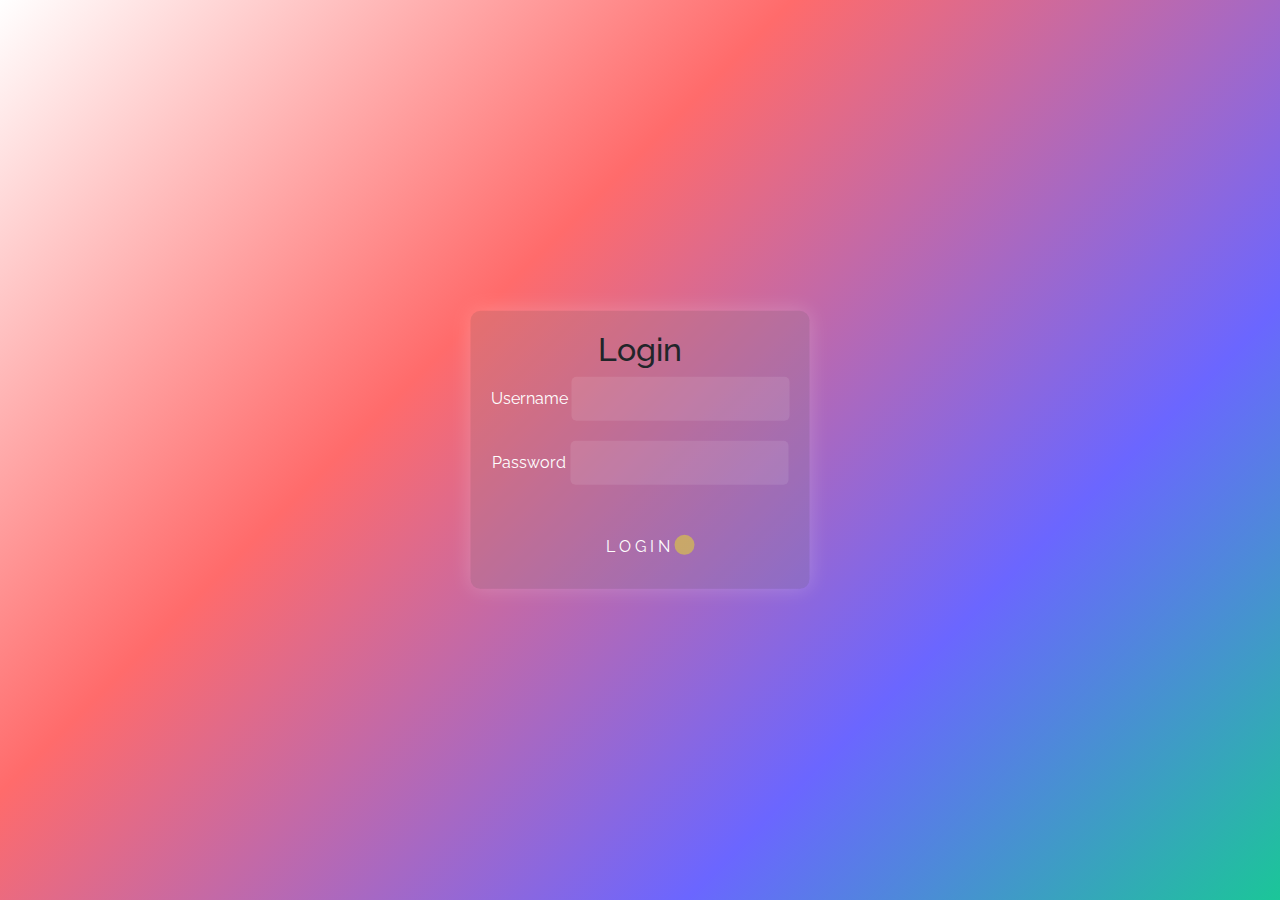
<file: login.html>
<!DOCTYPE html>
<html lang="en">
<head>
  <meta charset="UTF-8">
  <meta name="viewport" content="width=device-width, initial-scale=1.0">
  <title>Login Form</title>
  <!-- Bootstrap CSS -->
  <link href="https://cdn.jsdelivr.net/npm/bootstrap@5.3.0/dist/css/bootstrap.min.css" rel="stylesheet">
  <style>
    /* Your custom CSS styles here */
    @import url('https://fonts.googleapis.com/css2?family=Raleway:wght@300&display=swap');

    html {
      height: 100%;
    }
    body {
      margin: 0;
      padding: 0;
      font-family: 'Raleway', sans-serif;
      background: linear-gradient(135deg, #ffffff, #ff6b6b, #6b66ff, #00e676, #87ff2a, #0f9bf4, #007bff, #ff3d67, #ff9f5f, #18ffff, #2979ff, #536dfe);
      background-size: 400% 400%;
      animation: gradientShift 15s ease infinite;
    }

    .login-box {
      position: absolute;
      top: 50%;
      left: 50%;
      transform: translate(-50%, -50%);
      padding: 20px;
      background: rgba(128, 128, 128, 0.2); /* Transparent gray background */
      border-radius: 10px;
      box-shadow: 0 0 20px rgba(255, 255, 255, 0.2);
      text-align: center;
    }

    .login-box form {
      display: flex;
      flex-direction: column;
    }

    .login-box label {
      color: white;
      font-family: 'Raleway', sans-serif;
    }

    .login-box input {
      padding: 10px;
      margin-bottom: 20px;
      border: none;
      border-radius: 5px;
      outline: none;
      background: rgba(255, 255, 255, 0.1);
    }

    .login-button {
      padding: 10px 20px;
      background-color: transparent; /* Transparent background */
      color: white;
      font-size: 16px;
      text-decoration: none;
      text-transform: uppercase;
      overflow: hidden;
      transition: .5s;
      margin-top: 20px;
      letter-spacing: 4px;
      position: relative;
    }

    .login-button span {
      display: inline-block;
      position: absolute;
      background-color: yellow; /* Yellow glow color */
      width: 20px;
      height: 20px;
      border-radius: 50%;
      opacity: 0.4;
      animation: glowing 2s infinite;
    }

    @keyframes glowing {
      0%, 100% {
        transform: translateX(0) translateY(0);
        opacity: 0.4;
      }
      25% {
        transform: translateX(10px) translateY(-10px);
        opacity: 0.7;
      }
      50% {
        transform: translateX(0) translateY(0);
        opacity: 1;
      }
      75% {
        transform: translateX(-10px) translateY(10px);
        opacity: 0.7;
      }
    }

    @keyframes gradientShift {
      0% {
        background-position: 0% 50%;
      }
      25% {
        background-position: 100% 50%;
      }
      50% {
        background-position: 50% 100%;
      }
      75% {
        background-position: 0% 50%;
      }
      100% {
        background-position: 0% 50%;
      }
    }

  </style>
</head>
<body>
  <div class="login-box">
    <h2>Login</h2>
    <form>
      <div class="user-box">
        <label>Username</label>
        <input type="text" name="" required="">
      </div>
      <div class="user-box">
        <label>Password</label>
        <input type="password" name="" required="">
      </div>
      <a href="home.html" class="login-button">Login<span></span></a>
    </form>
  </div>
  <!-- Bootstrap JS (optional) -->
  <script src="https://cdn.jsdelivr.net/npm/bootstrap@5.3.0/dist/js/bootstrap.bundle.min.js"></script>
</body>
</html>
</file>
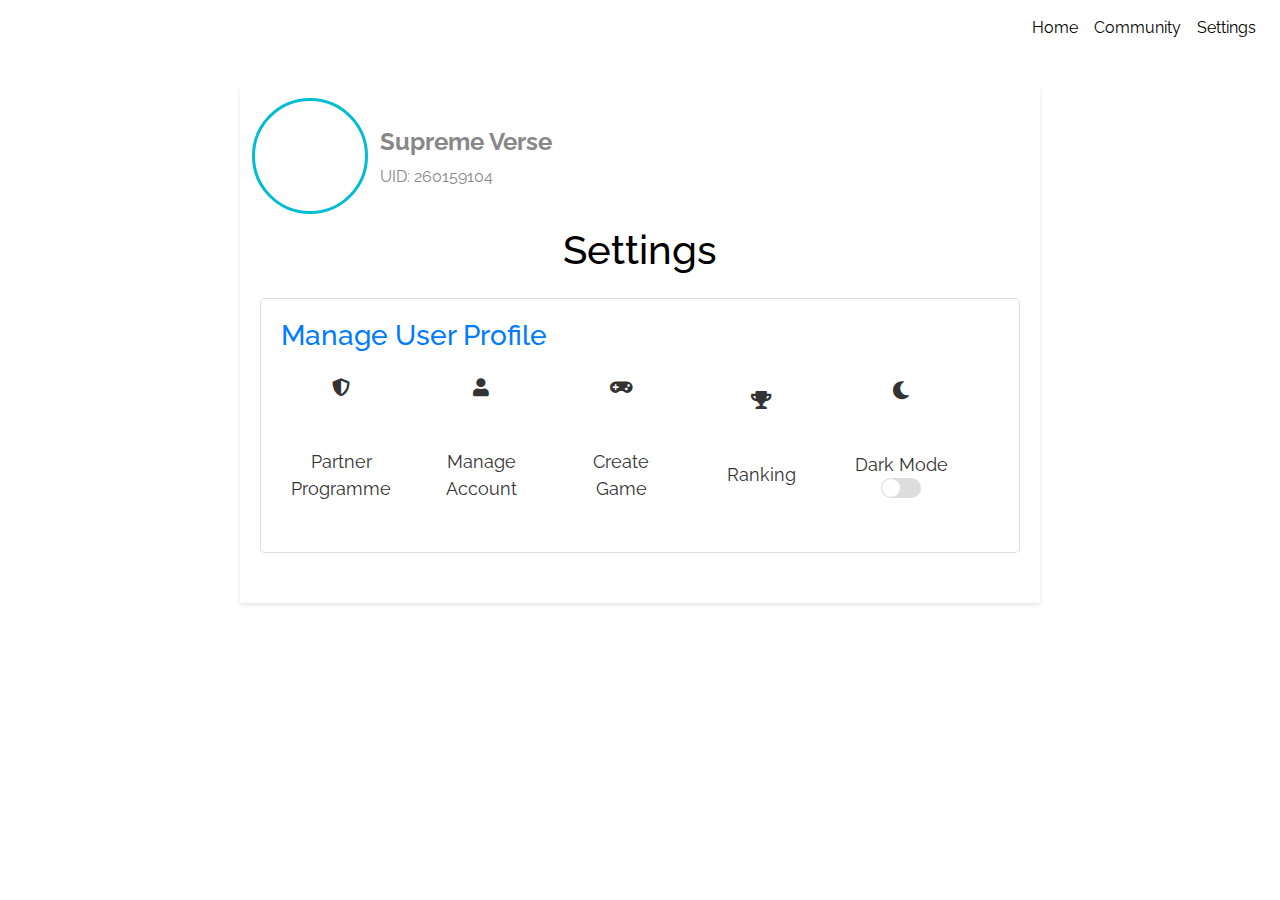
<file: set.html>
<!DOCTYPE html>
<html lang="en">

<head>
    <meta charset="UTF-8">
    <meta name="viewport" content="width=device-width, initial-scale=1.0">
    <title>Settings</title>
    <link rel="stylesheet" href="https://cdnjs.cloudflare.com/ajax/libs/font-awesome/5.15.3/css/all.min.css">
    <link rel="stylesheet" href="https://maxcdn.bootstrapcdn.com/bootstrap/4.5.2/css/bootstrap.min.css">
    <link href="https://fonts.googleapis.com/css2?family=Raleway:wght@300&display=swap" rel="stylesheet">
    <style>
        /* Your custom styling here */
        body {
            font-family: 'Raleway', Arial, sans-serif;
            background-color: #ffffff;
            color: #000000;
            transition: background-color 0.5s, color 0.5s;
        }

        .container {
            max-width: 800px;
            margin: 0 auto;
            padding: 20px;
            background-color: #fff;
            box-shadow: 0 2px 4px rgba(0, 0, 0, 0.1);
        }

        .container.dark-mode {
            background-color: #3d3d3d;
            color: #ffffff;
        }

        .profile-header {
            display: flex;
            align-items: center;
            margin-bottom: 20px;
        }

        .profile-image {
            width: 100px;
            height: 100px;
            border-radius: 50%;
            object-fit: cover;
            background-image: url('https://media.discordapp.net/attachments/932317292778356816/1156914604094521344/20230814_190030_0000.png?ex=6516b430&is=651562b0&hm=82582329d5142bc4b3a69ce6c479d3adbebdd30a788a0c7874df197a112da68d&');
            background-size: cover;
            border: 2px solid transparent;
            margin-right: 20px;
            position: relative;
        }

        .profile-image:before {
            content: "";
            position: absolute;
            top: -10px;
            left: -10px;
            right: -10px;
            bottom: -10px;
            border: 3px solid #00bcd4;
            border-radius: 50%;
            animation: borderAnimation 3s infinite;
        }

        @keyframes borderAnimation {

            0%,
            100% {
                border-color: #000;
            }

            50% {
                border-color: #00bcd4;
            }
        }

        .profile-info {
            flex: 1;
        }

        .profile-info.dark-mode {
            background-color: #3d3d3d;
            color: #ffffff;
        }

        .profile-name {
            font-size: 24px;
            font-weight: bold;
            margin-bottom: 5px;
            color: #888;
        }

        .profile-name.dark-mode {
            background-color: #3d3d3d;
            color: #ffffff;
        }

        .profile-uid {
            font-size: 16px;
            color: #888;
        }

        .profile-uid.dark-mode {
            background-color: #3d3d3d;
            color: #afafaf;
        }

        .setting-section {
            margin-bottom: 30px;
            padding: 20px;
            border: 1px solid #ddd;
            border-radius: 5px;
        }

        .setting-section h2 {
            color: #007bff;
            margin-bottom: 15px;
            font-size: 28px;
        }

        .submenu {
            display: flex;
            align-items: center;
            flex-wrap: wrap;
        }

        .submenu.dark-mode {
            background-color: #3d3d3d;
            color: #ffffff;
        }

        .submenu-item1 {
            display: flex;
            flex-direction: column;
            align-items: center;
            color: #333;
            text-decoration: none;
            transition: color 0.3s;
            font-size: 18px;
            margin-right: 20px;
            margin-bottom: 20px;
            background-color: #fff;
            width: 120px;
            text-align: center;
            padding: 10px;
        }

        .submenu-item2 {
            display: flex;
            flex-direction: column;
            align-items: center;
            color: #333;
            text-decoration: none;
            transition: color 0.3s;
            font-size: 18px;
            margin-right: 20px;
            margin-bottom: 20px;
            background-color: #fff;
            width: 120px;
            text-align: center;
            padding: 10px;
        }

        .submenu-item3 {
            display: flex;
            flex-direction: column;
            align-items: center;
            color: #333;
            text-decoration: none;
            transition: color 0.3s;
            font-size: 18px;
            margin-right: 20px;
            margin-bottom: 20px;
            background-color: #fff;
            width: 120px;
            text-align: center;
            padding: 10px;
        }

        .submenu-item4 {
            display: flex;
            flex-direction: column;
            align-items: center;
            color: #333;
            text-decoration: none;
            transition: color 0.3s;
            font-size: 18px;
            margin-right: 20px;
            margin-bottom: 20px;
            background-color: #fff;
            width: 120px;
            text-align: center;
            padding: 10px;
        }

        .submenu-item5 {
            display: flex;
            flex-direction: column;
            align-items: center;
            color: #333;
            text-decoration: none;
            transition: color 0.3s;
            font-size: 18px;
            margin-right: 20px;
            margin-bottom: 20px;
            background-color: #fff;
            width: 120px;
            text-align: center;
            padding: 10px;
        }


        .submenu-item1.dark-mode {
            background-color: #3d3d3d;
            color: #ffffff;
        }

        .submenu-item2.dark-mode {
            background-color: #3d3d3d;
            color: #ffffff;
        }

        .submenu-item3.dark-mode {
            background-color: #3d3d3d;
            color: #ffffff;
        }

        .submenu-item4.dark-mode {
            background-color: #3d3d3d;
            color: #ffffff;
        }

        .submenu-item5.dark-mode {
            background-color: #3d3d3d;
            color: #ffffff;
        }

        .submenu-icon {
            width: 60px;
            height: 60px;
            margin-bottom: 10px;
        }

        .submenu-icon.dark-mode {
            background-color: #3d3d3d;
            color: #ffffff;
        }

        .submenu-item1:hover {
            color: #007bff;
        }

        .submenu-item2:hover {
            color: #007bff;
        }

        .submenu-item3:hover {
            color: #007bff;
        }

        .submenu-item4:hover {
            color: #007bff;
        }

        .submenu-item5:hover {
            color: #007bff;
        }

        .toggle-switch {
            width: 40px;
            height: 20px;
            background-color: #ddd;
            border-radius: 10px;
            position: relative;
            cursor: pointer;
            transition: background-color 0.3s;
        }

        .toggle-switch:before {
            content: "";
            width: 18px;
            height: 18px;
            background-color: #fff;
            border-radius: 50%;
            position: absolute;
            top: 1px;
            left: 1px;
            transition: transform 0.3s;
        }

        .switch input[type="checkbox"] {
            display: none;
        }

        input[type="checkbox"]:checked+.toggle-switch {
            background-color: #007bff;
        }

        input[type="checkbox"]:checked+.toggle-switch:before {
            transform: translateX(20px);
        }

        .dark-mode {
            background-color: #000000;
            color: #ffffff;
        }

        .embed-container {
            background-color: #ffffff;
            padding: 10px;
            margin-top: 20px;
            overflow: hidden;
            transition: background-color 0.5s, color 0.5s;
        }

        .embed-container.dark-mode {
            background-color: #000000;
            color: #ffffff;
        }

        .setting-section.dark-mode {
            background-color: #3d3d3d;
            color: #ffffff;
        }
    </style>
</head>

<body>
    <nav class="navbar navbar-expand-lg navbar-dark">
        <div class="center"></div>
        <button class="navbar-toggler" type="button" data-toggle="collapse" data-target="#navbarNav"
            aria-controls="navbarNav" aria-expanded="false" aria-label="Toggle navigation">
            <span class="navbar-toggler-icon"></span>
        </button>
        <div class="collapse navbar-collapse nav-light" id="navbarNav">
            <ul class="navbar-nav ml-auto">
                <li class="nav-item">
                    <a class="nav-link" href="home.html" style="color: #000;">Home</a>
                </li>
                <li class="nav-item">
                    <a class="nav-link" href="com.html" style="color: #000;">Community</a>
                </li>
                <li class="nav-item active">
                    <a class="nav-link" href="set.html" style="color: #000;">Settings</a>
                </li>
            </ul>
        </div>
        </div>
    </nav>
    <div class="main-box">
        <div class="embed-container">
            <div class="container">
                <div class="profile-header">
                    <div class="profile-image"></div>
                    <div class="profile-info">
                        <div class="profile-name">Supreme Verse</div>
                        <div class="profile-uid">UID: 260159104</div>
                    </div>
                </div>

                <h1 class="text-center mb-4">Settings</h1>

                <section class="setting-section">
                    <h2>Manage User Profile</h2>
                    <div class="submenu">
                        <div class="submenu-item1">
                            <i class="fas fa-shield-alt submenu-icon"></i>
                            <span>Partner Programme</span>
                        </div>
                        <div class="submenu-item2">
                            <i class="fas fa-user submenu-icon"></i>
                            <span>Manage Account</span>
                        </div>
                        <div class="submenu-item3">
                            <i class="fas fa-gamepad submenu-icon"></i>
                            <span>Create Game</span>
                        </div>
                        <div class="submenu-item4">
                            <i class="fas fa-trophy submenu-icon"></i>
                            <span>Ranking</span>
                        </div>
                        <label for="darkMode" class="submenu-item5 switch">
                            <i class="fas fa-moon submenu-icon"></i>
                            <span>Dark Mode</span>
                            <input type="checkbox" id="darkMode" class="toggle-checkbox">
                            <span class="toggle-switch"></span>
                        </label>
                    </div>
                </section>
            </div>
        </div>
    </div>
    <script src="https://code.jquery.com/jquery-3.5.1.slim.min.js"></script>
    <script src="https://cdn.jsdelivr.net/npm/@popperjs/core@2.9.3/dist/umd/popper.min.js"></script>
    <script src="https://maxcdn.bootstrapcdn.com/bootstrap/4.5.2/js/bootstrap.min.js"></script>
    <script>
        document.addEventListener("DOMContentLoaded", () => {
            const darkModeToggle = document.getElementById("darkMode");
            const body = document.body;
            const embedContainer = document.querySelector(".embed-container");
            const settingsection = document.querySelector(".setting-section");
            const profileinfo = document.querySelector(".profile-info");
            const profilename = document.querySelector(".profile-name");
            const profileuid = document.querySelector(".profile-uid");
            const submenu = document.querySelector(".submenu");
            const submenuitem1 = document.querySelector(".submenu-item1");
            const submenuitem2 = document.querySelector(".submenu-item2");
            const submenuitem3 = document.querySelector(".submenu-item3");
            const submenuitem4 = document.querySelector(".submenu-item4");
            const submenuitem5 = document.querySelector(".submenu-item5");
            const container = document.querySelector(".container");

            darkModeToggle.addEventListener("change", () => {
                body.classList.toggle("dark-mode");
                embedContainer.classList.toggle("dark-mode");
                settingsection.classList.toggle("dark-mode");
                profileinfo.classList.toggle("dark-mode");
                profilename.classList.toggle("dark-mode");
                profileuid.classList.toggle("dark-mode");
                submenu.classList.toggle("dark-mode");
                submenuitem1.classList.toggle("dark-mode");
                submenuitem2.classList.toggle("dark-mode");
                submenuitem3.classList.toggle("dark-mode");
                submenuitem4.classList.toggle("dark-mode");
                submenuitem5.classList.toggle("dark-mode");
                container.classList.toggle("dark-mode");
            });
        });
    </script>
</body>

</html>
</file>
